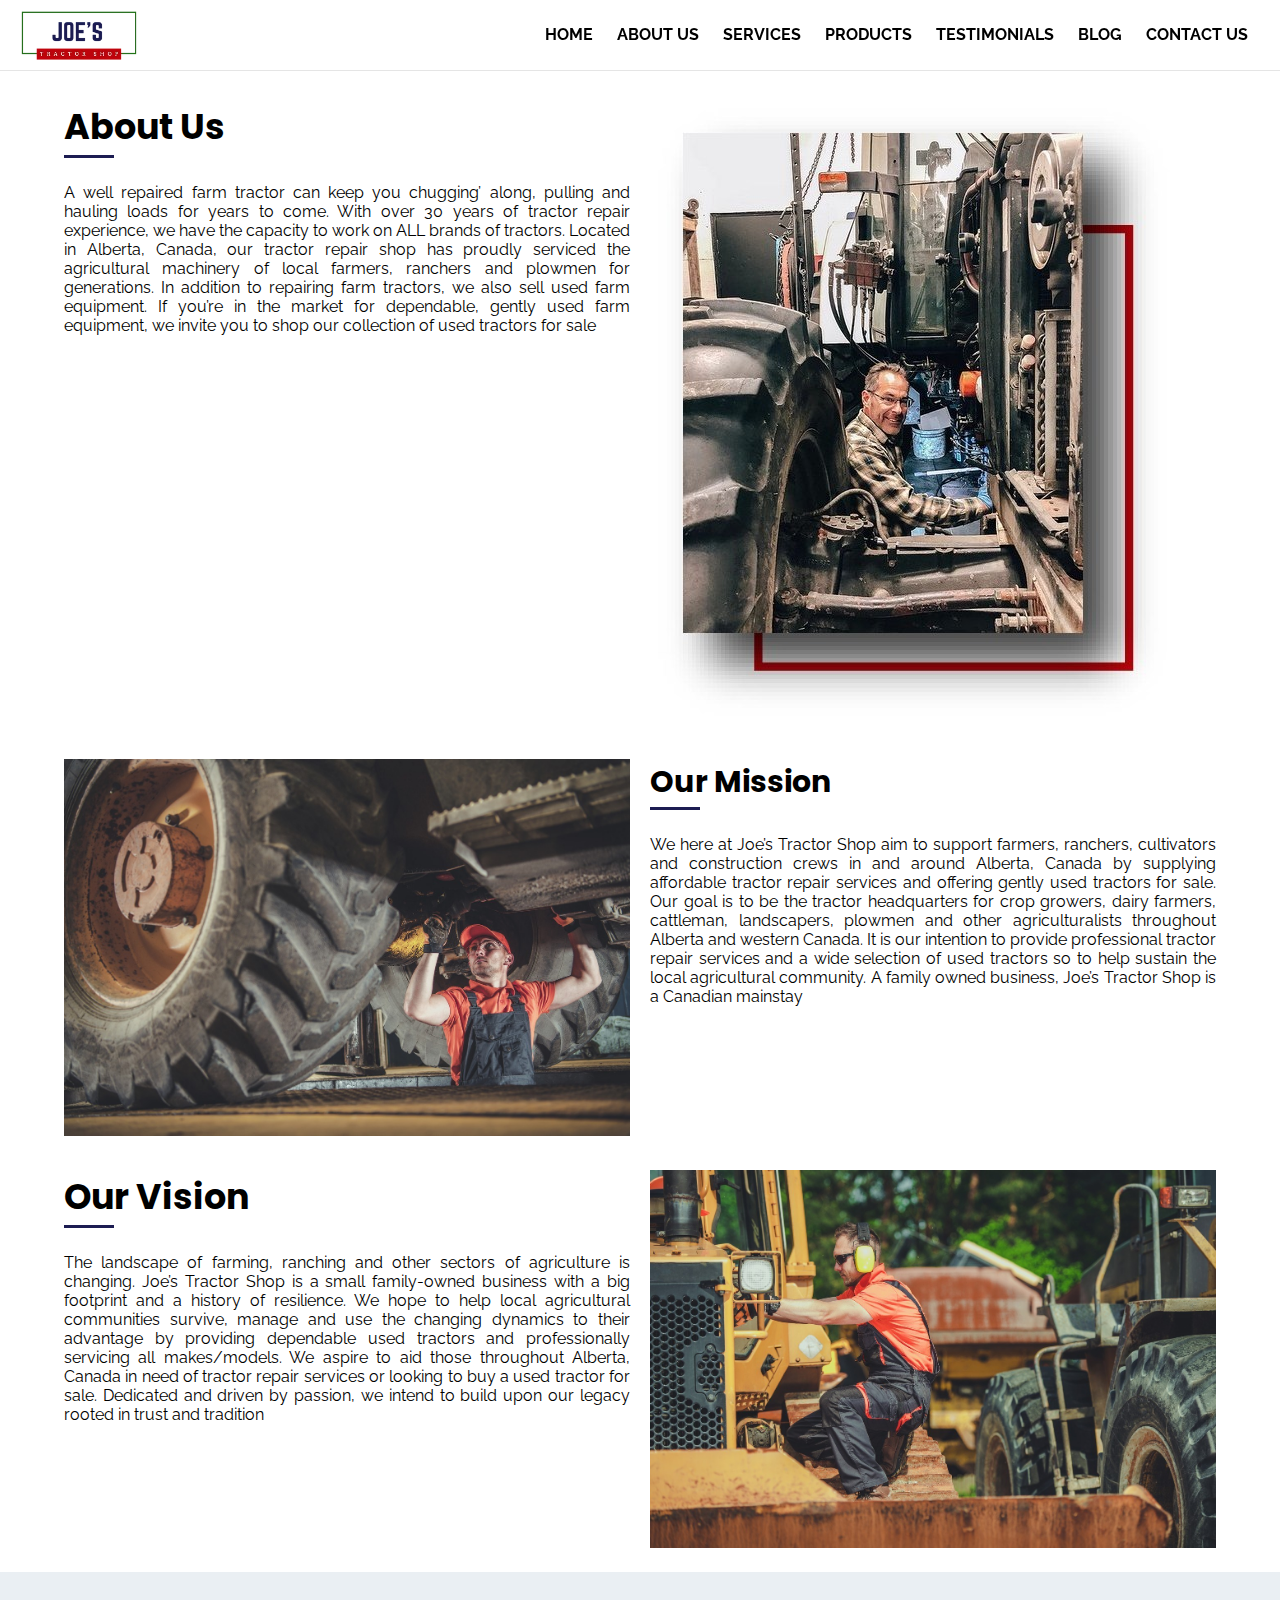
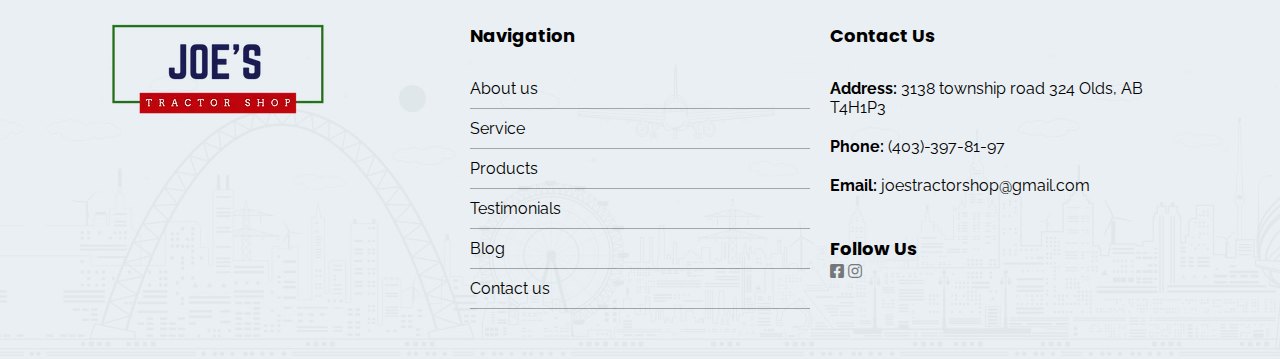
<file: about.html>
<!DOCTYPE html>
<html lang="en">

<head>
    <meta charset="UTF-8">
    <meta name="viewport" content="width=device-width, initial-scale=1.0">
    <title>Document</title>
    <!-- Google fonts-->
    <link rel="preconnect" href="https://fonts.gstatic.com">
    <link href="https://fonts.googleapis.com/css2?family=Poppins:wght@600&family=Raleway&display=swap" rel="stylesheet">
    <!-- Css Styles-->
    <link rel="stylesheet" href="css/styles.css">
    <link rel="stylesheet" href="fontawesome/css/all.min.css">
</head>

<body>

    <!--Header-->
    <header class="index-header">
        <img src="img/logo.png" alt="">

        <ul id="navbar" class="navbar">
            <li>
                <a href="index.html">Home</a>
            </li>
            <li>
                <a href="about.html">About us</a>
            </li>
            <li>
                <a href="#">Services</a>
                <ul class="submenu">
                    <li>
                        <a href="repair.html">Repair</a>
                    </li>
                    <li>
                        <a href="delivery.html">Delivery</a>
                    </li>
                </ul>
            </li>
            <li>
                <a href="products.html">Products</a>
            </li>
            <li>
                <a href="testimonials.html">Testimonials</a>
            </li>
            <li>
                <a href="blog.html">Blog</a>
            </li>
            <li>
                <a href="contact.html">Contact us</a>
            </li>
        </ul>

        <i id="btn-menu" class="fas fa-bars"></i>
    </header>
    <!--End header-->

    <section class="new-section container padding-t-7 margin-t-3">

        <div class="grid-2">
            <div>
                <h1 class="title-h1">About us</h1>
                <p class="margin-t-3 justify-text">A well repaired farm tractor can keep you chugging’ along, pulling
                    and hauling
                    loads for years to
                    come. With over 30 years of tractor repair experience, we have the capacity to work on ALL brands of
                    tractors. Located in Alberta, Canada, our tractor repair shop has proudly serviced the agricultural
                    machinery of local farmers, ranchers and plowmen for generations. In addition to repairing farm
                    tractors, we also sell used farm equipment. If you’re in the market for dependable, gently used farm
                    equipment, we invite you to shop our collection of used tractors for sale</p>
            </div>
            <div>
                <img src="img/about-us.png" alt="">
            </div>
        </div>

        <div class="grid-2 change-order margin-t-3">
            <div>
                <img src="img/mission.png" alt="">
            </div>
            <div>
                <h2 class="title-h1">Our mission</h2>
                <p class="margin-t-3 justify-text">We here at Joe’s Tractor Shop aim to support farmers, ranchers,
                    cultivators and construction crews in and around Alberta, Canada by supplying affordable tractor
                    repair services and offering gently used tractors for sale. Our goal is to be the tractor
                    headquarters for crop growers, dairy farmers, cattleman, landscapers, plowmen and other
                    agriculturalists throughout Alberta and western Canada. It is our intention to provide professional
                    tractor repair services and a wide selection of used tractors so to help sustain the local
                    agricultural community. A family owned business, Joe’s Tractor Shop is a Canadian mainstay</p>
            </div>
        </div>

        <div class="grid-2 margin-t-3">
            <div>
                <h1 class="title-h1">Our vision</h1>
                <p class="margin-t-3 justify-text">The landscape of farming, ranching and other sectors of agriculture
                    is changing. Joe’s Tractor Shop is a small family-owned business with a big footprint and a history
                    of resilience. We hope to help local agricultural communities survive, manage and use the changing
                    dynamics to their advantage by providing dependable used tractors and professionally servicing all
                    makes/models. We aspire to aid those throughout Alberta, Canada in need of tractor repair services
                    or looking to buy a used tractor for sale. Dedicated and driven by passion, we intend to build upon
                    our legacy rooted in trust and tradition</p>
            </div>
            <div>
                <img src="img/vision.png" alt="">
            </div>
        </div>
    </section>


    <!--  footer -->
    <footer>
        <div class="footer-container container">
            <div>
                <img src="img/logo.png" alt="">
            </div>
            <div class="footer-navigation">
                <h5>Navigation</h5>
                <ul class="margin-t-2">
                    <li> <a href="#">About us </a> </li>
                    <li> <a href="#">Service</a> </li>
                    <li> <a href="#">Products</a> </li>
                    <li> <a href="#">Testimonials</a> </li>
                    <li> <a href="#">Blog</a> </li>
                    <li> <a href="#">Contact us</a> </li>
                </ul>
            </div>
            <div class="footer-contact">

                <h5>Contact us</h5>
                <ul class="margin-t-2">
                    <li> <span class="text-bold"> Address:</span> 3138 township road 324 Olds, AB T4H1P3</li>
                    <li> <span class="text-bold">Phone:</span> (403)-397-81-97</li>
                    <li><span class="text-bold">Email:</span> joestractorshop@gmail.com</li>
                </ul>

                <h5 class="margin-t-3">Follow Us</h5>
                <div class="social-networks">
                    <a href="https://www.facebook.com/jtractorshop">
                        <i class="fab fa-facebook-square"></i>
                    </a>
                    <a href="">
                        <i class="fab fa-instagram"></i>
                    </a>
                </div>
            </div>
        </div>
    </footer>
    <!-- End footer -->

    <script src="javascript/app.js"></script>

</body>

</html>
</file>
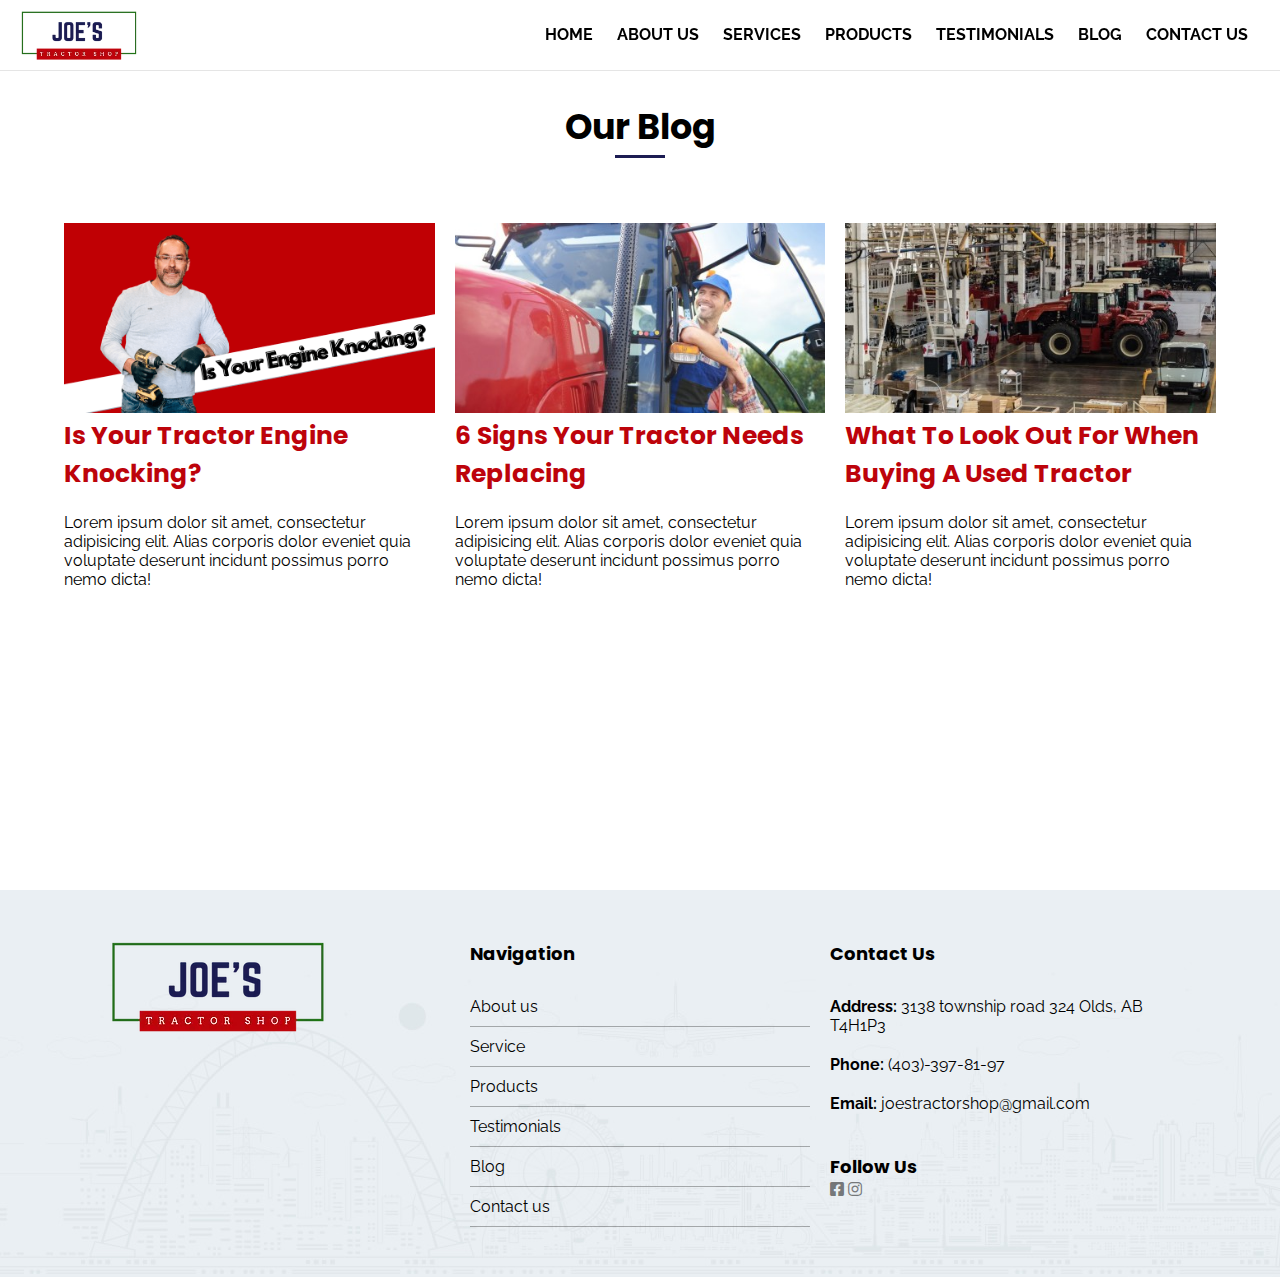
<file: blog.html>
<!DOCTYPE html>
<html lang="en">

<head>
    <meta charset="UTF-8">
    <meta name="viewport" content="width=device-width, initial-scale=1.0">
    <title>Document</title>
    <!-- Google fonts-->
    <link rel="preconnect" href="https://fonts.gstatic.com">
    <link href="https://fonts.googleapis.com/css2?family=Poppins:wght@600&family=Raleway&display=swap" rel="stylesheet">
    <!-- Css Styles-->
    <link rel="stylesheet" href="css/styles.css">
    <link rel="stylesheet" href="fontawesome/css/all.min.css">
</head>

<body>

    <!--Header-->
    <header class="index-header">
        <img src="img/logo.png" alt="">

        <ul id="navbar" class="navbar">
            <li>
                <a href="index.html">Home</a>
            </li>
            <li>
                <a href="about.html">About us</a>
            </li>
            <li>
                <a href="#">Services</a>
                <ul class="submenu">
                    <li>
                        <a href="repair.html">Repair</a>
                    </li>
                    <li>
                        <a href="delivery.html">Delivery</a>
                    </li>
                </ul>
            </li>
            <li>
                <a href="products.html">Products</a>
            </li>
            <li>
                <a href="testimonials.html">Testimonials</a>
            </li>
            <li>
                <a href="blog.html">Blog</a>
            </li>
            <li>
                <a href="contact.html">Contact us</a>
            </li>
        </ul>

        <i id="btn-menu" class="fas fa-bars"></i>
    </header>
    <!--End header-->

    <!-- Blog -->
    <section class="new-section container padding-t-7 margin-t-3">
        <h1 class="text-center title">Our Blog</h1>
        <div class="blog grid-3 padding-t-7">
            <div class="blog-item">
                <div>
                    <img src="img/blog-1.png" alt="">
                </div>
                <a href="#">
                    <h3 class="red-text">Is your tractor engine knocking?</h3>
                </a>
                <p class="margin-t-2">Lorem ipsum dolor sit amet, consectetur adipisicing elit. Alias corporis dolor
                    eveniet quia voluptate
                    deserunt incidunt possimus porro nemo dicta!</p>
            </div>

            <div class="blog-item">
                <div>
                    <img src="img/blog-2.png" alt="">
                </div>
                <a href="">
                    <h3 class="red-text">6 Signs Your Tractor Needs Replacing</h3>
                </a>
                <p class="margin-t-2">Lorem ipsum dolor sit amet, consectetur adipisicing elit. Alias corporis dolor
                    eveniet quia voluptate
                    deserunt incidunt possimus porro nemo dicta!</p>
            </div>

            <div class="blog-item">
                <div>
                    <img src="img/blog-3.png" alt="">
                </div>
                <a href="">
                    <h3 class="red-text">What To Look Out For When Buying A Used Tractor</h3>
                </a>
                <p class="margin-t-2">Lorem ipsum dolor sit amet, consectetur adipisicing elit. Alias corporis dolor
                    eveniet quia voluptate
                    deserunt incidunt possimus porro nemo dicta!</p>
            </div>

        </div>
    </section>
    <!-- End Blog -->


    <!--  footer -->
    <footer>
        <div class="footer-container container">
            <div>
                <img src="img/logo.png" alt="">
            </div>
            <div class="footer-navigation">
                <h5>Navigation</h5>
                <ul class="margin-t-2">
                    <li> <a href="#">About us </a> </li>
                    <li> <a href="#">Service</a> </li>
                    <li> <a href="#">Products</a> </li>
                    <li> <a href="#">Testimonials</a> </li>
                    <li> <a href="#">Blog</a> </li>
                    <li> <a href="#">Contact us</a> </li>
                </ul>
            </div>
            <div class="footer-contact">

                <h5>Contact us</h5>
                <ul class="margin-t-2">
                    <li> <span class="text-bold"> Address:</span> 3138 township road 324 Olds, AB T4H1P3</li>
                    <li> <span class="text-bold">Phone:</span> (403)-397-81-97</li>
                    <li><span class="text-bold">Email:</span> joestractorshop@gmail.com</li>
                </ul>

                <h5 class="margin-t-3">Follow Us</h5>
                <div class="social-networks">
                    <a href="https://www.facebook.com/jtractorshop">
                        <i class="fab fa-facebook-square"></i>
                    </a>
                    <a href="">
                        <i class="fab fa-instagram"></i>
                    </a>
                </div>
            </div>
        </div>
    </footer>
    <!-- End footer -->
    <script src="javascript/app.js"></script>
</body>

</html>
</file>
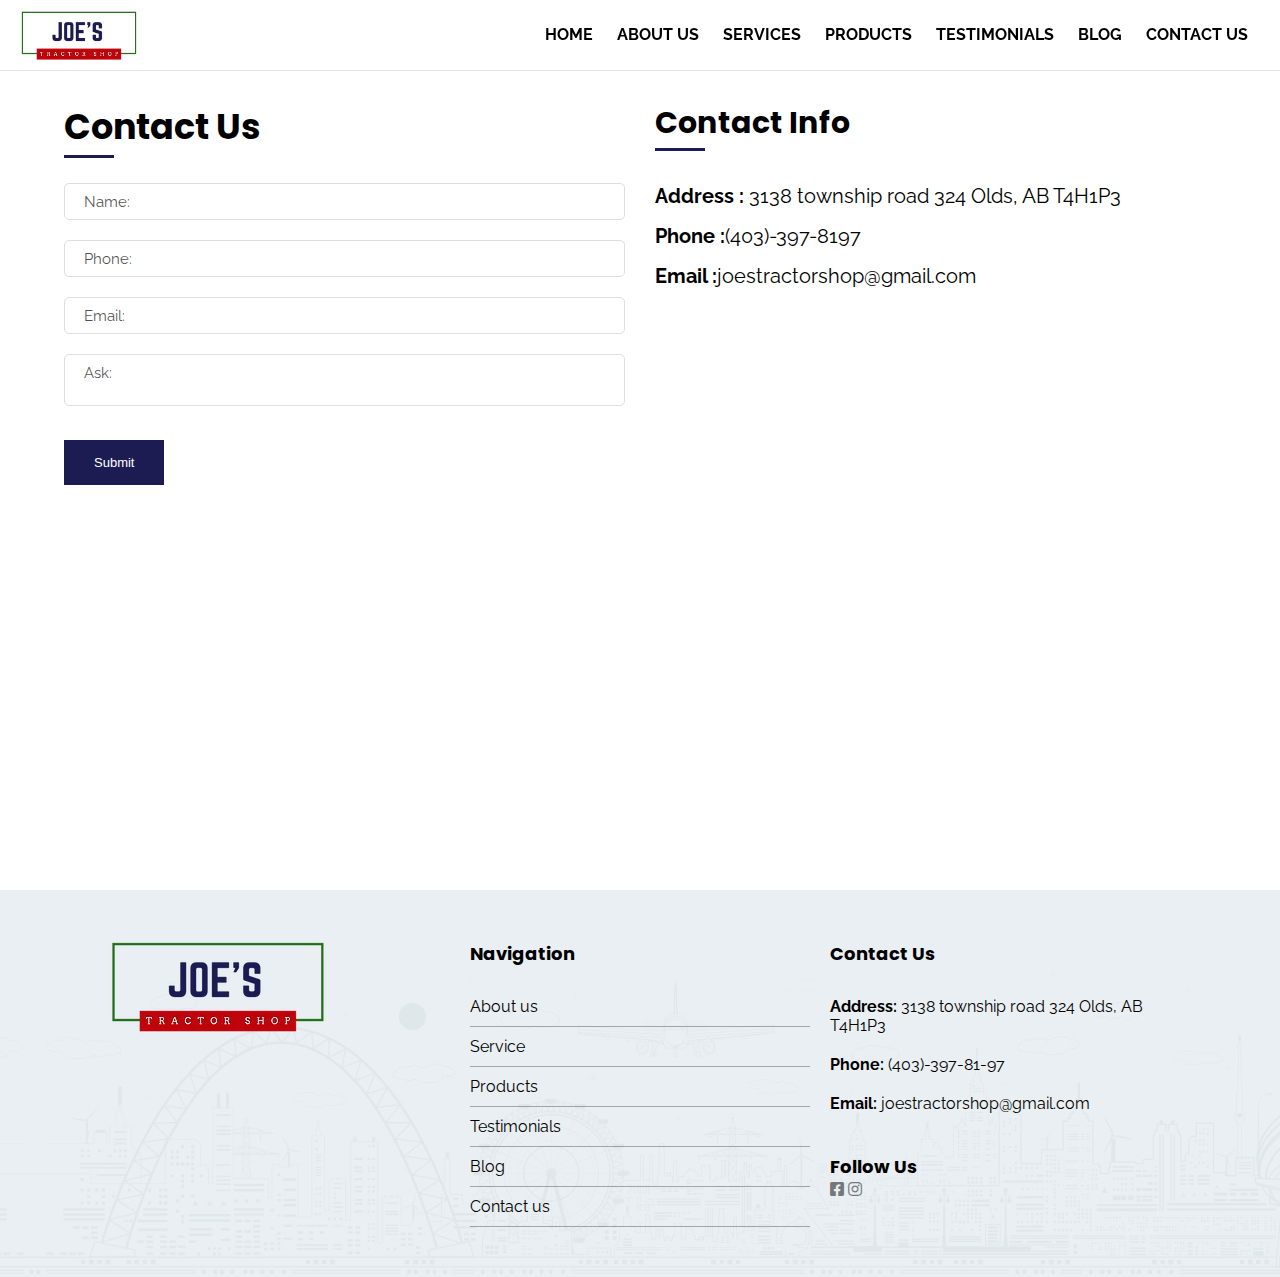
<file: contact.html>
<!DOCTYPE html>
<html lang="en">

<head>
    <meta charset="UTF-8">
    <meta name="viewport" content="width=device-width, initial-scale=1.0">
    <title>Document</title>
    <!-- Google fonts-->
    <link rel="preconnect" href="https://fonts.gstatic.com">
    <link href="https://fonts.googleapis.com/css2?family=Poppins:wght@600&family=Raleway&display=swap" rel="stylesheet">
    <!-- Css Styles-->
    <link rel="stylesheet" href="css/styles.css">
    <link rel="stylesheet" href="fontawesome/css/all.min.css">
</head>

<body>

    <!--Header-->
    <header class="index-header">
        <img src="img/logo.png" alt="">

        <ul id="navbar" class="navbar">
            <li>
                <a href="index.html">Home</a>
            </li>
            <li>
                <a href="about.html">About us</a>
            </li>
            <li>
                <a href="#">Services</a>
                <ul class="submenu">
                    <li>
                        <a href="repair.html">Repair</a>
                    </li>
                    <li>
                        <a href="delivery.html">Delivery</a>
                    </li>
                </ul>
            </li>
            <li>
                <a href="products.html">Products</a>
            </li>
            <li>
                <a href="testimonials.html">Testimonials</a>
            </li>
            <li>
                <a href="blog.html">Blog</a>
            </li>
            <li>
                <a href="contact.html">Contact us</a>
            </li>
        </ul>

        <i id="btn-menu" class="fas fa-bars"></i>
    </header>
    <!--End header-->

    <section class="contact container new-section margin-t-3 padding-t-7">
        <div>
            <h1 class="title-h1">Contact us</h1>
            <form class="margin-t-3" action="">
                <div class="form-group">
                    <input class="form-control" type="text" name="name" id="" required>
                    <label class="label-name" for="name">
                        <span class="text-name">Name: </span>
                    </label>
                </div>

                <div class="form-group">
                    <input class="form-control" type="tel" name="phone" id="" required>
                    <label class="label-name" for="phone">
                        <span class="text-name">Phone: </span>
                    </label>
                </div>

                <div class="form-group">
                    <input class="form-control" type="email" name="email" id="" required>
                    <label class="label-name" for="email">
                        <span class="text-name">Email: </span>
                    </label>
                </div>

                <div class="form-group">
                    <textarea name="question" class="form-control" id="" required></textarea>
                    <label class="label-name" for="question">
                        <span class="text-name">Ask: </span>
                    </label>
                </div>

                <button class="btn btn-blue margin-t-3 ">Submit</button>
            </form>
        </div>

        <div>
            <h2 class="title-h1">Contact Info</h2>
            <div class="contact-info margin-t-3">
                <p> <span class="text-bold">Address :</span> 3138 township road 324 Olds, AB T4H1P3</p>
                <p> <span class="text-bold">Phone :</span>(403)-397-8197</p>
                <p> <span class="text-bold">Email :</span>joestractorshop@gmail.com</p>
            </div>
        </div>
    </section>


    <!--  footer -->
    <footer>
        <div class="footer-container container">
            <div>
                <img src="img/logo.png" alt="">
            </div>
            <div class="footer-navigation">
                <h5>Navigation</h5>
                <ul class="margin-t-2">
                    <li> <a href="#">About us </a> </li>
                    <li> <a href="#">Service</a> </li>
                    <li> <a href="#">Products</a> </li>
                    <li> <a href="#">Testimonials</a> </li>
                    <li> <a href="#">Blog</a> </li>
                    <li> <a href="#">Contact us</a> </li>
                </ul>
            </div>
            <div class="footer-contact">

                <h5>Contact us</h5>
                <ul class="margin-t-2">
                    <li> <span class="text-bold"> Address:</span> 3138 township road 324 Olds, AB T4H1P3</li>
                    <li> <span class="text-bold">Phone:</span> (403)-397-81-97</li>
                    <li><span class="text-bold">Email:</span> joestractorshop@gmail.com</li>
                </ul>

                <h5 class="margin-t-3">Follow Us</h5>
                <div class="social-networks">
                    <a href="https://www.facebook.com/jtractorshop">
                        <i class="fab fa-facebook-square"></i>
                    </a>
                    <a href="">
                        <i class="fab fa-instagram"></i>
                    </a>
                </div>
            </div>
        </div>
    </footer>
    <!-- End footer -->

    <script src="javascript/app.js"></script>
</body>

</html>
</file>
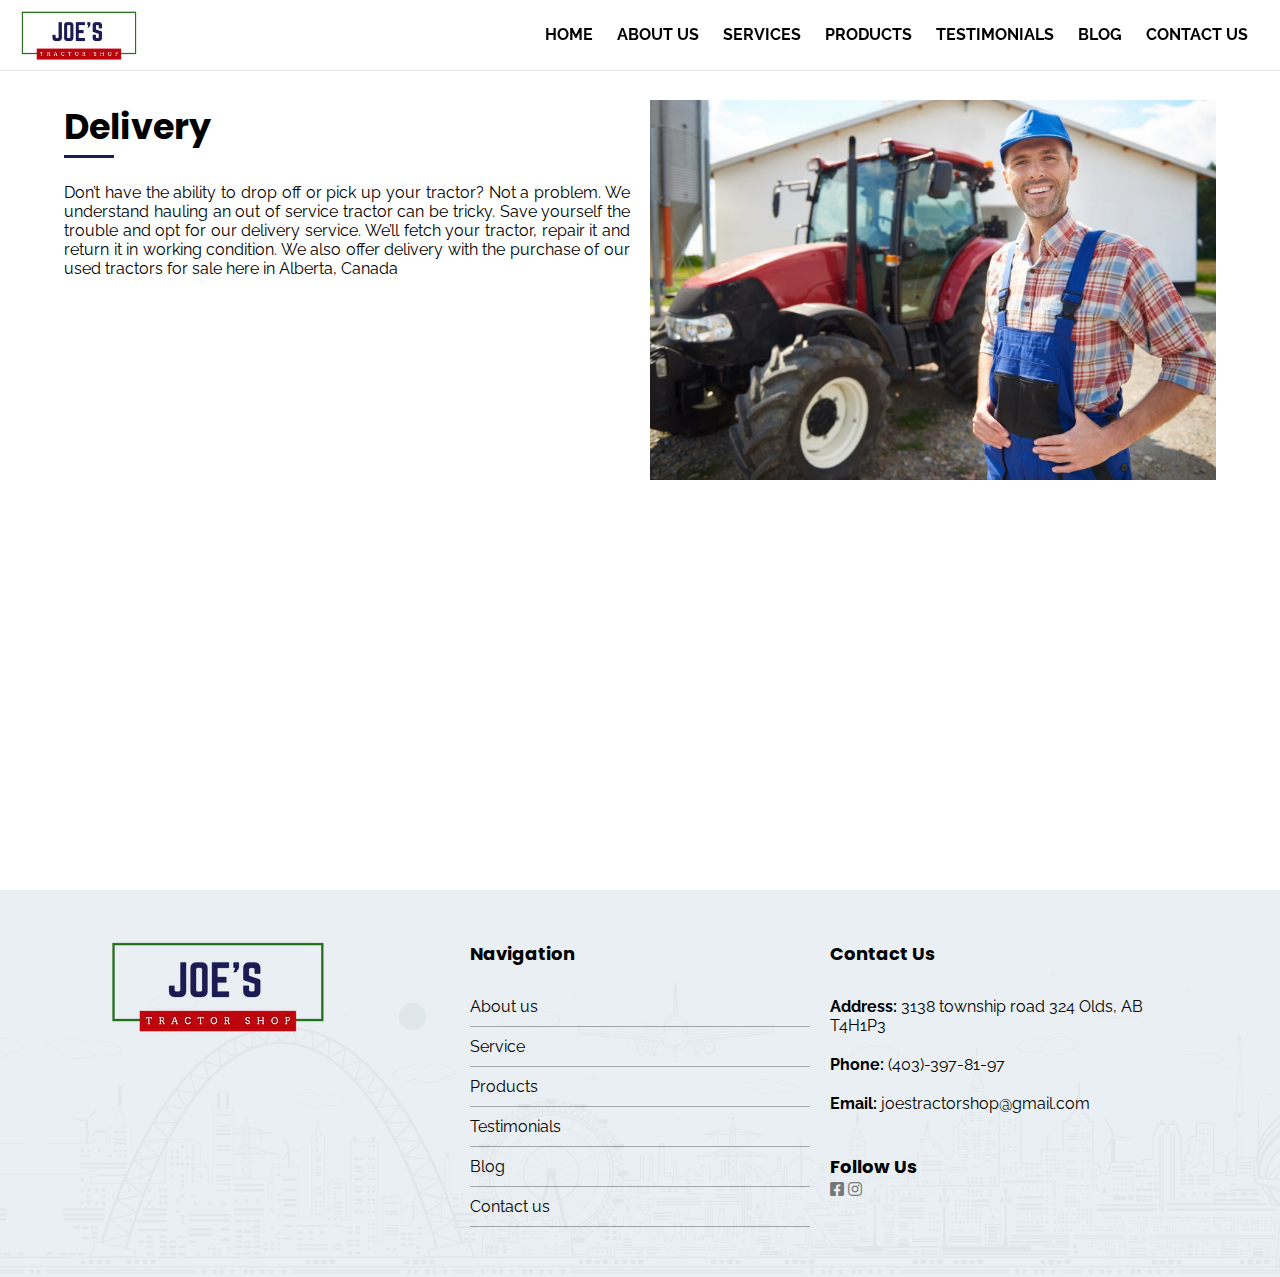
<file: delivery.html>
<!DOCTYPE html>
<html lang="en">

<head>
    <meta charset="UTF-8">
    <meta name="viewport" content="width=device-width, initial-scale=1.0">
    <title>Document</title>
    <!-- Google fonts-->
    <link rel="preconnect" href="https://fonts.gstatic.com">
    <link href="https://fonts.googleapis.com/css2?family=Poppins:wght@600&family=Raleway&display=swap" rel="stylesheet">
    <!-- Css Styles-->
    <link rel="stylesheet" href="css/styles.css">
    <link rel="stylesheet" href="fontawesome/css/all.min.css">
</head>

<body>

    <!--Header-->
    <header class="index-header">
        <img src="img/logo.png" alt="">

        <ul id="navbar" class="navbar">
            <li>
                <a href="index.html">Home</a>
            </li>
            <li>
                <a href="about.html">About us</a>
            </li>
            <li>
                <a href="#">Services</a>
                <ul class="submenu">
                    <li>
                        <a href="repair.html">Repair</a>
                    </li>
                    <li>
                        <a href="delivery.html">Delivery</a>
                    </li>
                </ul>
            </li>
            <li>
                <a href="products.html">Products</a>
            </li>
            <li>
                <a href="testimonials.html">Testimonials</a>
            </li>
            <li>
                <a href="blog.html">Blog</a>
            </li>
            <li>
                <a href="contact.html">Contact us</a>
            </li>
        </ul>

        <i id="btn-menu" class="fas fa-bars"></i>
    </header>
    <!--End header-->

    <section class="new-section container padding-t-7 margin-t-3">

        <div class="grid-2">
            <div>
                <h1 class="title-h1">Delivery</h1>
                <p class="margin-t-3 justify-text">Don’t have the ability to drop off or pick up your tractor? Not a
                    problem. We understand hauling an out of service tractor can be tricky. Save yourself the trouble
                    and opt for our delivery service. We’ll fetch your tractor, repair it and return it in working
                    condition. We also offer delivery with the purchase of our used tractors for sale here in Alberta,
                    Canada</p>
            </div>
            <div>
                <img src="img/delivery.png" alt="">
            </div>
        </div>
    </section>


    <!--  footer -->
    <footer>
        <div class="footer-container container">
            <div>
                <img src="img/logo.png" alt="">
            </div>
            <div class="footer-navigation">
                <h5>Navigation</h5>
                <ul class="margin-t-2">
                    <li> <a href="#">About us </a> </li>
                    <li> <a href="#">Service</a> </li>
                    <li> <a href="#">Products</a> </li>
                    <li> <a href="#">Testimonials</a> </li>
                    <li> <a href="#">Blog</a> </li>
                    <li> <a href="#">Contact us</a> </li>
                </ul>
            </div>
            <div class="footer-contact">

                <h5>Contact us</h5>
                <ul class="margin-t-2">
                    <li> <span class="text-bold"> Address:</span> 3138 township road 324 Olds, AB T4H1P3</li>
                    <li> <span class="text-bold">Phone:</span> (403)-397-81-97</li>
                    <li><span class="text-bold">Email:</span> joestractorshop@gmail.com</li>
                </ul>

                <h5 class="margin-t-3">Follow Us</h5>
                <div class="social-networks">
                    <a href="https://www.facebook.com/jtractorshop">
                        <i class="fab fa-facebook-square"></i>
                    </a>
                    <a href="">
                        <i class="fab fa-instagram"></i>
                    </a>
                </div>
            </div>
        </div>
    </footer>
    <!-- End footer -->
    <script src="javascript/app.js"></script>
</body>

</html>
</file>
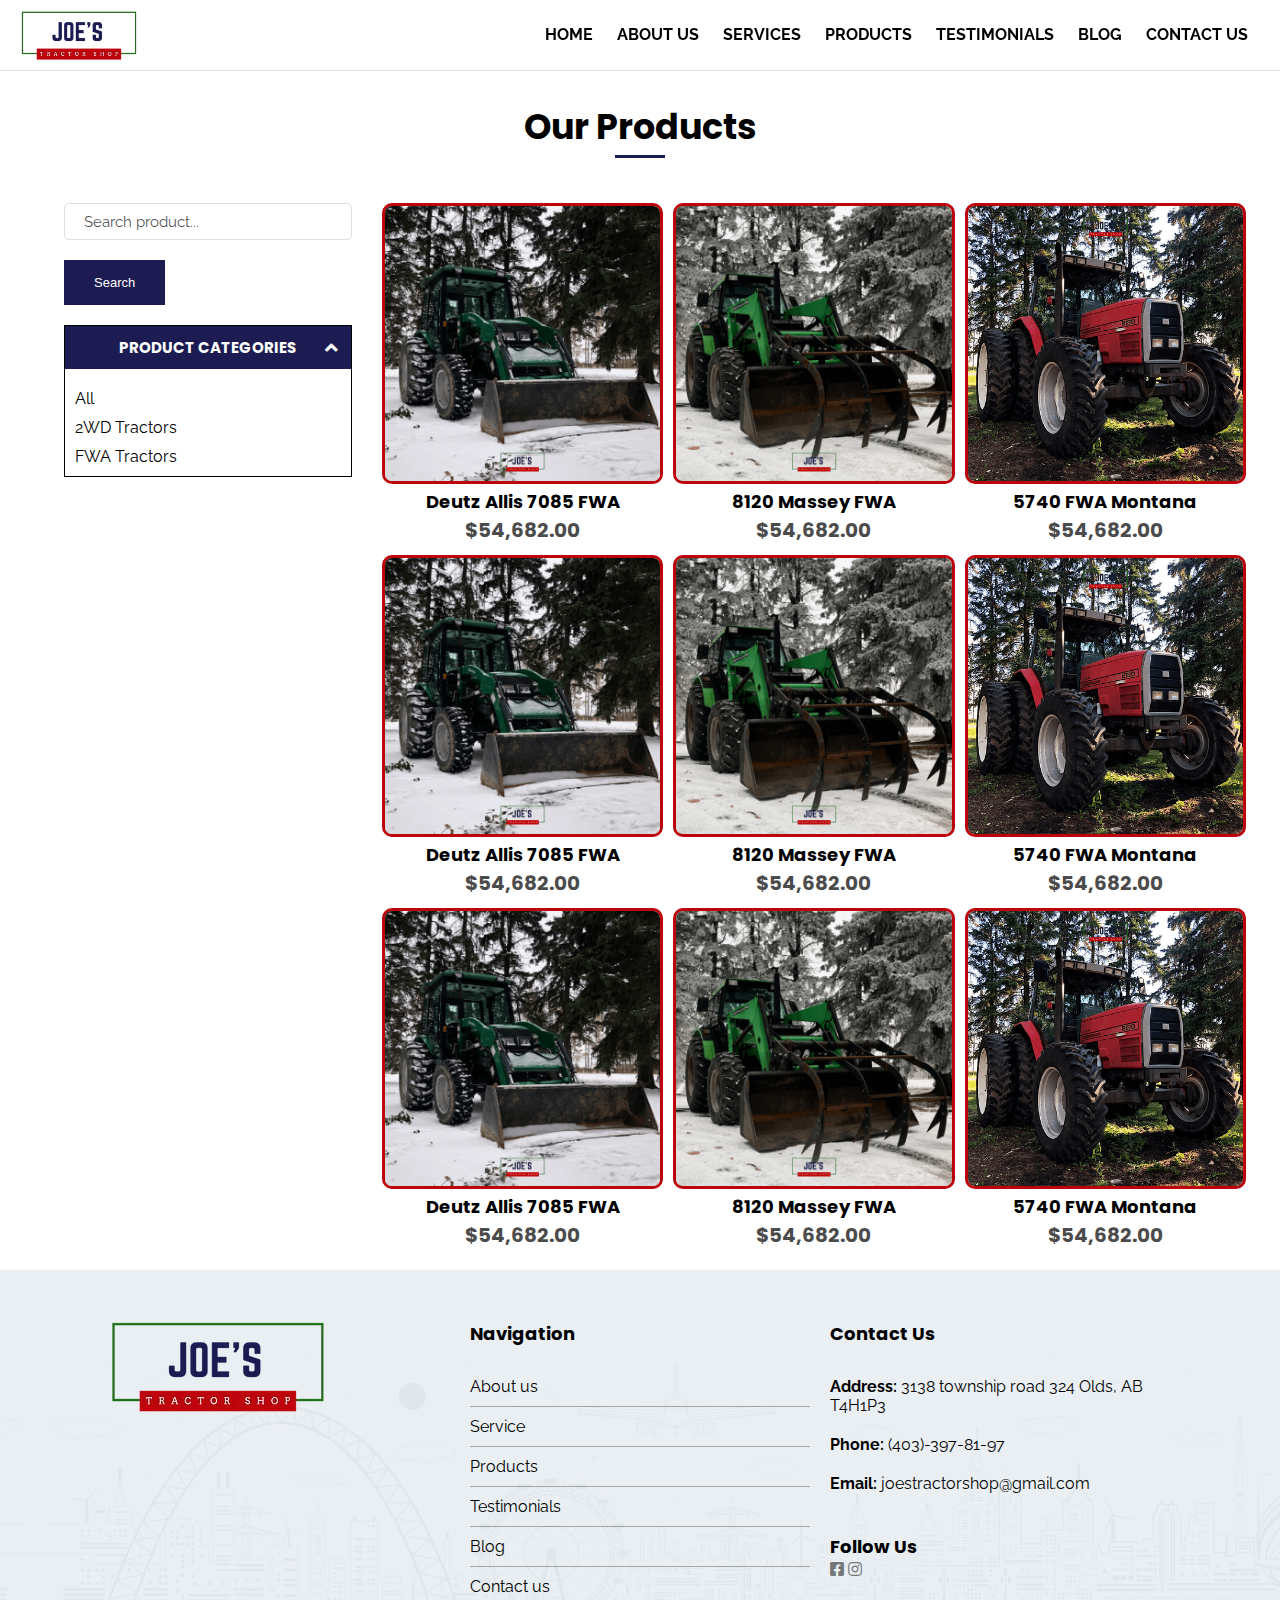
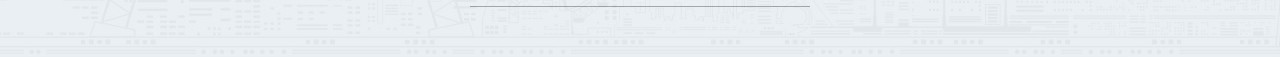
<file: products.html>
<!DOCTYPE html>
<html lang="en">

<head>
    <meta charset="UTF-8">
    <meta name="viewport" content="width=device-width, initial-scale=1.0">
    <title>Document</title>
    <!-- Google fonts-->
    <link rel="preconnect" href="https://fonts.gstatic.com">
    <link href="https://fonts.googleapis.com/css2?family=Poppins:wght@600&family=Raleway&display=swap" rel="stylesheet">
    <!-- Css Styles-->
    <link rel="stylesheet" href="css/styles.css">
    <link rel="stylesheet" href="fontawesome/css/all.min.css">
</head>

<body>

    <!--Header-->
    <header class="index-header">
        <img src="img/logo.png" alt="">

        <ul id="navbar" class="navbar">
            <li>
                <a href="index.html">Home</a>
            </li>
            <li>
                <a href="about.html">About us</a>
            </li>
            <li>
                <a href="#">Services</a>
                <ul class="submenu">
                    <li>
                        <a href="repair.html">Repair</a>
                    </li>
                    <li>
                        <a href="delivery.html">Delivery</a>
                    </li>
                </ul>
            </li>
            <li>
                <a href="products.html">Products</a>
            </li>
            <li>
                <a href="testimonials.html">Testimonials</a>
            </li>
            <li>
                <a href="blog.html">Blog</a>
            </li>
            <li>
                <a href="contact.html">Contact us</a>
            </li>
        </ul>

        <i id="btn-menu" class="fas fa-bars"></i>
    </header>
    <!--End header-->
    <main class="new-section padding-t-7 margin-t-3">
        <h1 class="title text-center">Our products</h1>
        <div class="grid-product-2 margin-t-3 container">
            <div class="product-filter">


                <div class="form-group">
                    <input class="form-control" type="text" name="product" id="" required>
                    <label class="label-name" for="product">
                        <span class="text-name">Search product... </span>
                    </label>
                </div>


                <div class="form-group">
                    <button class="btn btn-blue">Search</button>
                </div>

                <div class="filter-container">
                    <div class="filter-title">
                        <h5>Product categories</h5>
                        <button id="show-categories" class="display-container"><i class="fas fa-angle-up"></i></button>
                    </div>
                    <div id="filter-by-categorie" class="filter-info ">
                        <a href="#">All</a>
                        <a href="#">2WD Tractors</a>
                        <a href="#">FWA Tractors</a>
                    </div>
                </div>
            </div>

            <div class="product-list">
                <div class="grid-products-3 products margin-t-2">
                    <div class="product">
                        <img src="img/product 1.png" alt="">
                        <a href="show-product.html">
                            <h5>Deutz Allis 7085 FWA</h5>
                        </a>
                        <h4>$54,682.00</h4>
                    </div>
                    <div class="product">
                        <img src="img/product 2.png" alt="">
                        <a href="show-product.html">
                            <h5>8120 Massey FWA</h5>
                        </a>
                        <h4>$54,682.00</h4>
                    </div>
                    <div class="product">
                        <img src="img/product 3.png" alt="">
                        <a href="show-product.html">
                            <h5>5740 FWA Montana</h5>
                        </a>
                        <h4>$54,682.00</h4>
                    </div>
                    <div class="product">
                        <img src="img/product 1.png" alt="">
                        <a href="show-product.html">
                            <h5>Deutz Allis 7085 FWA</h5>
                        </a>
                        <h4>$54,682.00</h4>
                    </div>
                    <div class="product">
                        <img src="img/product 2.png" alt="">
                        <a href="show-product.html">
                            <h5>8120 Massey FWA</h5>
                        </a>
                        <h4>$54,682.00</h4>
                    </div>
                    <div class="product">
                        <img src="img/product 3.png" alt="">
                        <a href="show-product.html">
                            <h5>5740 FWA Montana</h5>
                        </a>
                        <h4>$54,682.00</h4>
                    </div>
                    <div class="product">
                        <img src="img/product 1.png" alt="">
                        <a href="show-product.html">
                            <h5>Deutz Allis 7085 FWA</h5>
                        </a>
                        <h4>$54,682.00</h4>
                    </div>
                    <div class="product">
                        <img src="img/product 2.png" alt="">
                        <a href="show-product.html">
                            <h5>8120 Massey FWA</h5>
                        </a>
                        <h4>$54,682.00</h4>
                    </div>
                    <div class="product">
                        <img src="img/product 3.png" alt="">
                        <a href="show-product.html">
                            <h5>5740 FWA Montana</h5>
                        </a>
                        <h4>$54,682.00</h4>
                    </div>
                </div>
            </div>
        </div>

    </main>


    <!--  footer -->
    <footer>
        <div class="footer-container container">
            <div>
                <img src="img/logo.png" alt="">
            </div>
            <div class="footer-navigation">
                <h5>Navigation</h5>
                <ul class="margin-t-2">
                    <li> <a href="#">About us </a> </li>
                    <li> <a href="#">Service</a> </li>
                    <li> <a href="#">Products</a> </li>
                    <li> <a href="#">Testimonials</a> </li>
                    <li> <a href="#">Blog</a> </li>
                    <li> <a href="#">Contact us</a> </li>
                </ul>
            </div>
            <div class="footer-contact">

                <h5>Contact us</h5>
                <ul class="margin-t-2">
                    <li> <span class="text-bold"> Address:</span> 3138 township road 324 Olds, AB T4H1P3</li>
                    <li> <span class="text-bold">Phone:</span> (403)-397-81-97</li>
                    <li><span class="text-bold">Email:</span> joestractorshop@gmail.com</li>
                </ul>

                <h5 class="margin-t-3">Follow Us</h5>
                <div class="social-networks">
                    <a href="https://www.facebook.com/jtractorshop">
                        <i class="fab fa-facebook-square"></i>
                    </a>
                    <a href="">
                        <i class="fab fa-instagram"></i>
                    </a>
                </div>
            </div>
        </div>
    </footer>
    <!-- End footer -->

    <script src="javascript/app.js"></script>
    <script>
        var categoriesContainer = document.getElementById("filter-by-categorie");
        var btnCategories = document.getElementById("show-categories");

        btnCategories.addEventListener("click", () => {
            categoriesContainer.classList.toggle("hide");
            btnCategories.classList.toggle("down-button");
        });
    </script>
</body>

</html>
</file>
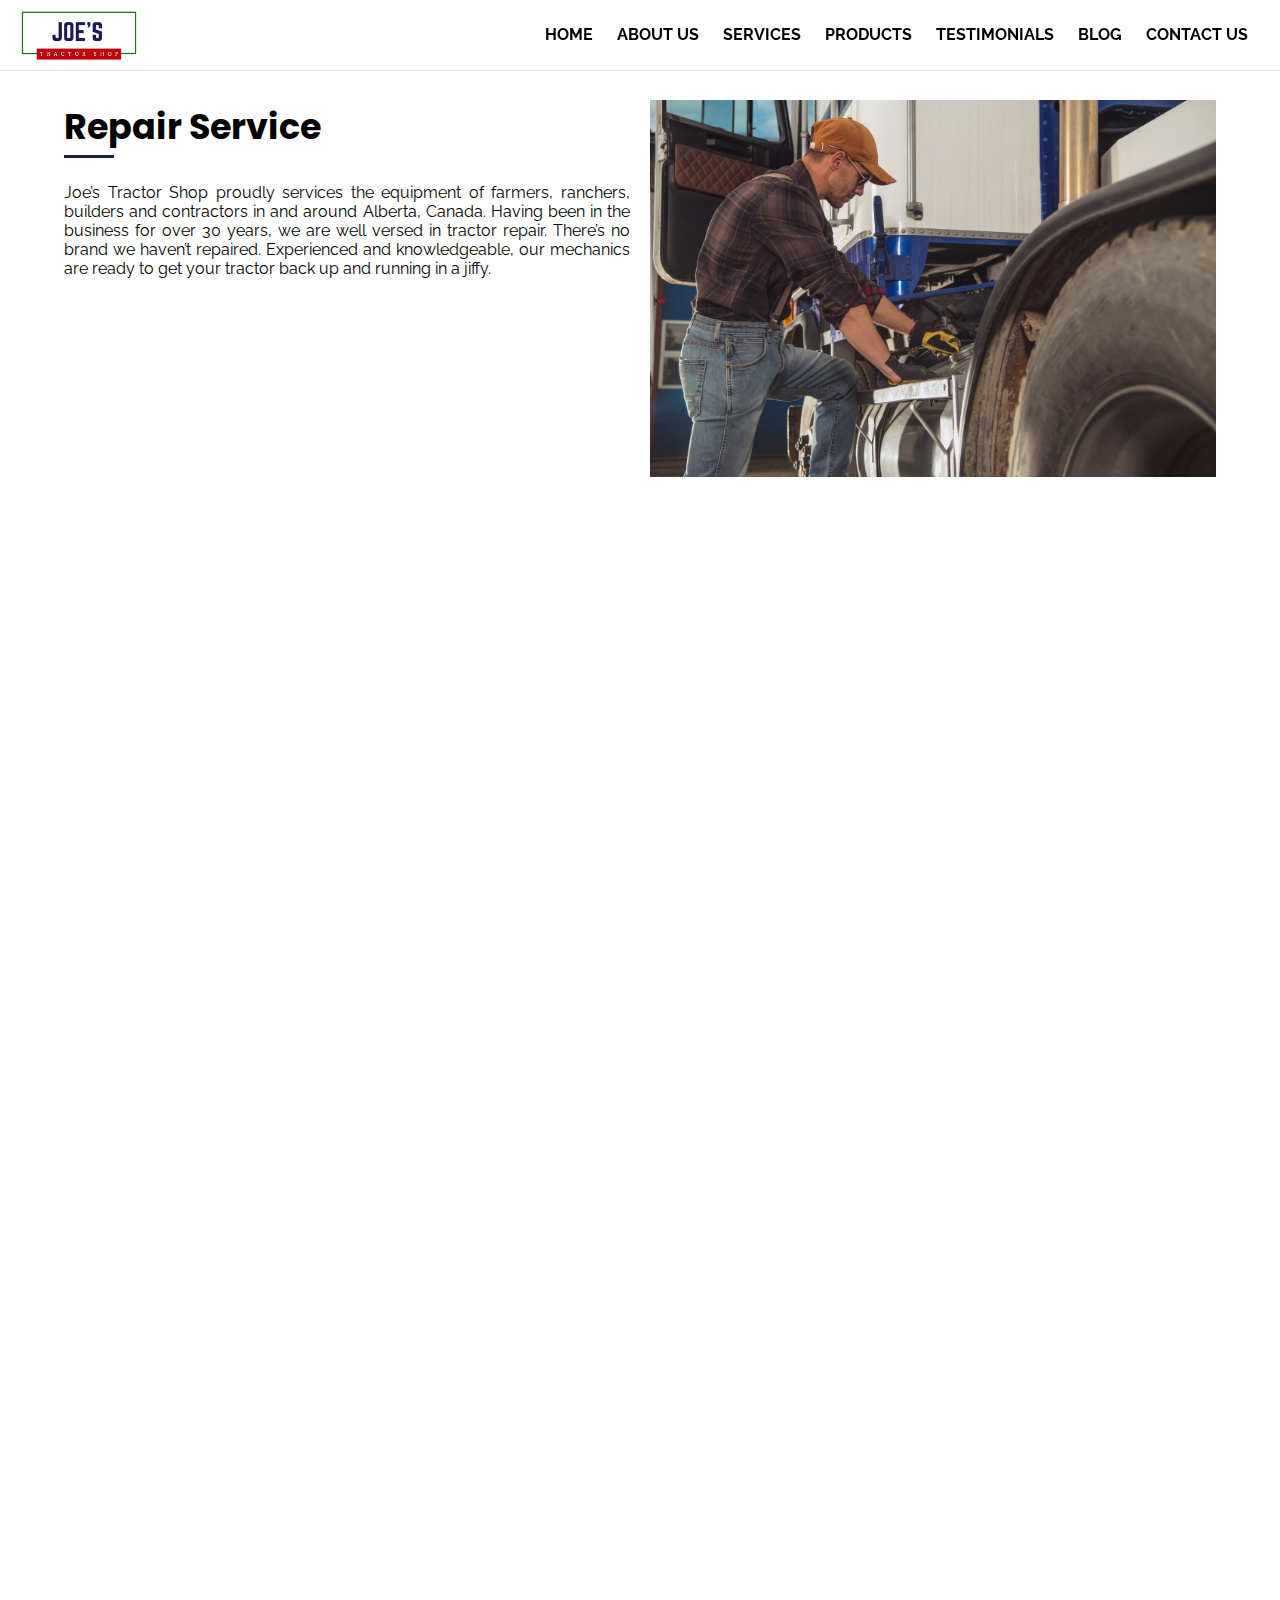
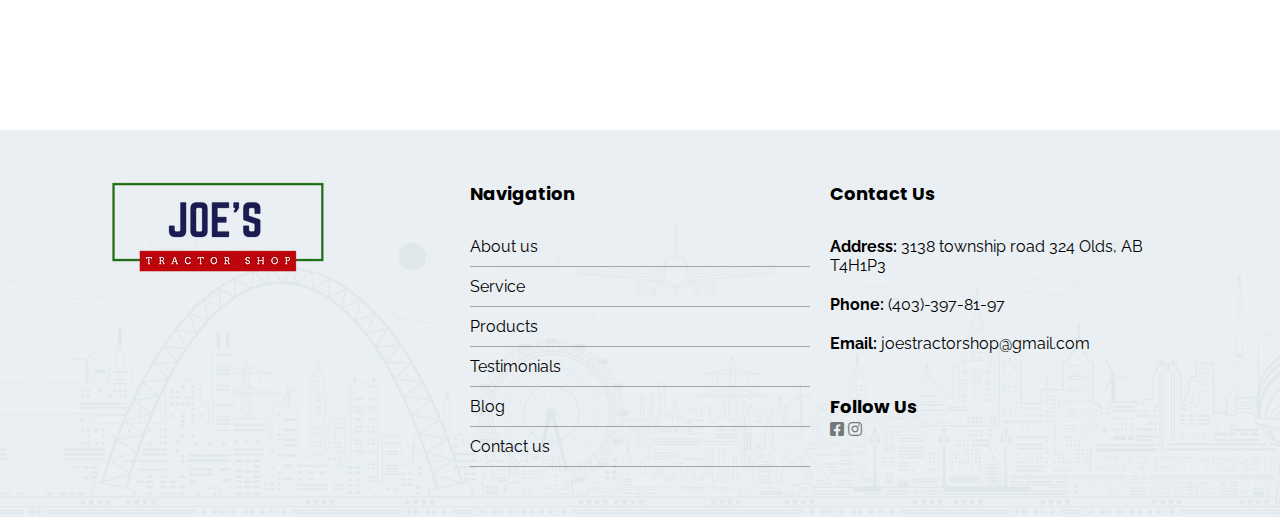
<file: repair.html>
<!DOCTYPE html>
<html lang="en">

<head>
    <meta charset="UTF-8">
    <meta name="viewport" content="width=device-width, initial-scale=1.0">
    <title>Document</title>
    <!-- Google fonts-->
    <link rel="preconnect" href="https://fonts.gstatic.com">
    <link href="https://fonts.googleapis.com/css2?family=Poppins:wght@600&family=Raleway&display=swap" rel="stylesheet">
    <!-- Css Styles-->
    <link rel="stylesheet" href="css/styles.css">
    <link rel="stylesheet" href="fontawesome/css/all.min.css">
</head>

<body>

    <!--Header-->
    <header class="index-header">
        <img src="img/logo.png" alt="">

        <ul id="navbar" class="navbar">
            <li>
                <a href="index.html">Home</a>
            </li>
            <li>
                <a href="about.html">About us</a>
            </li>
            <li>
                <a href="#">Services</a>
                <ul class="submenu">
                    <li>
                        <a href="repair.html">Repair</a>
                    </li>
                    <li>
                        <a href="delivery.html">Delivery</a>
                    </li>
                </ul>
            </li>
            <li>
                <a href="products.html">Products</a>
            </li>
            <li>
                <a href="testimonials.html">Testimonials</a>
            </li>
            <li>
                <a href="blog.html">Blog</a>
            </li>
            <li>
                <a href="contact.html">Contact us</a>
            </li>
        </ul>

        <i id="btn-menu" class="fas fa-bars"></i>
    </header>
    <!--End header-->

    <section class="new-section container padding-t-7 margin-t-3">
        <div class="grid-2">
            <div>
                <h1 class="title-h1">Repair Service</h1>
                <p class="margin-t-3 justify-text">Joe’s Tractor Shop proudly services the equipment of farmers,
                    ranchers, builders and contractors in and around Alberta, Canada. Having been in the business for
                    over 30 years, we are well versed in tractor repair. There’s no brand we haven’t repaired.
                    Experienced and knowledgeable, our mechanics are ready to get your tractor back up and running in a
                    jiffy.</p>
            </div>
            <div>
                <img src="img/service.png" alt="">
            </div>
        </div>
    </section>

    <section class="new-section">
        <form action=""></form>
    </section>


    <!--  footer -->
    <footer>
        <div class="footer-container container">
            <div>
                <img src="img/logo.png" alt="">
            </div>
            <div class="footer-navigation">
                <h5>Navigation</h5>
                <ul class="margin-t-2">
                    <li> <a href="#">About us </a> </li>
                    <li> <a href="#">Service</a> </li>
                    <li> <a href="#">Products</a> </li>
                    <li> <a href="#">Testimonials</a> </li>
                    <li> <a href="#">Blog</a> </li>
                    <li> <a href="#">Contact us</a> </li>
                </ul>
            </div>
            <div class="footer-contact">

                <h5>Contact us</h5>
                <ul class="margin-t-2">
                    <li> <span class="text-bold"> Address:</span> 3138 township road 324 Olds, AB T4H1P3</li>
                    <li> <span class="text-bold">Phone:</span> (403)-397-81-97</li>
                    <li><span class="text-bold">Email:</span> joestractorshop@gmail.com</li>
                </ul>

                <h5 class="margin-t-3">Follow Us</h5>
                <div class="social-networks">
                    <a href="https://www.facebook.com/jtractorshop">
                        <i class="fab fa-facebook-square"></i>
                    </a>
                    <a href="">
                        <i class="fab fa-instagram"></i>
                    </a>
                </div>
            </div>
        </div>
    </footer>
    <!-- End footer -->
    <script src="javascript/app.js"></script>

</body>

</html>
</file>
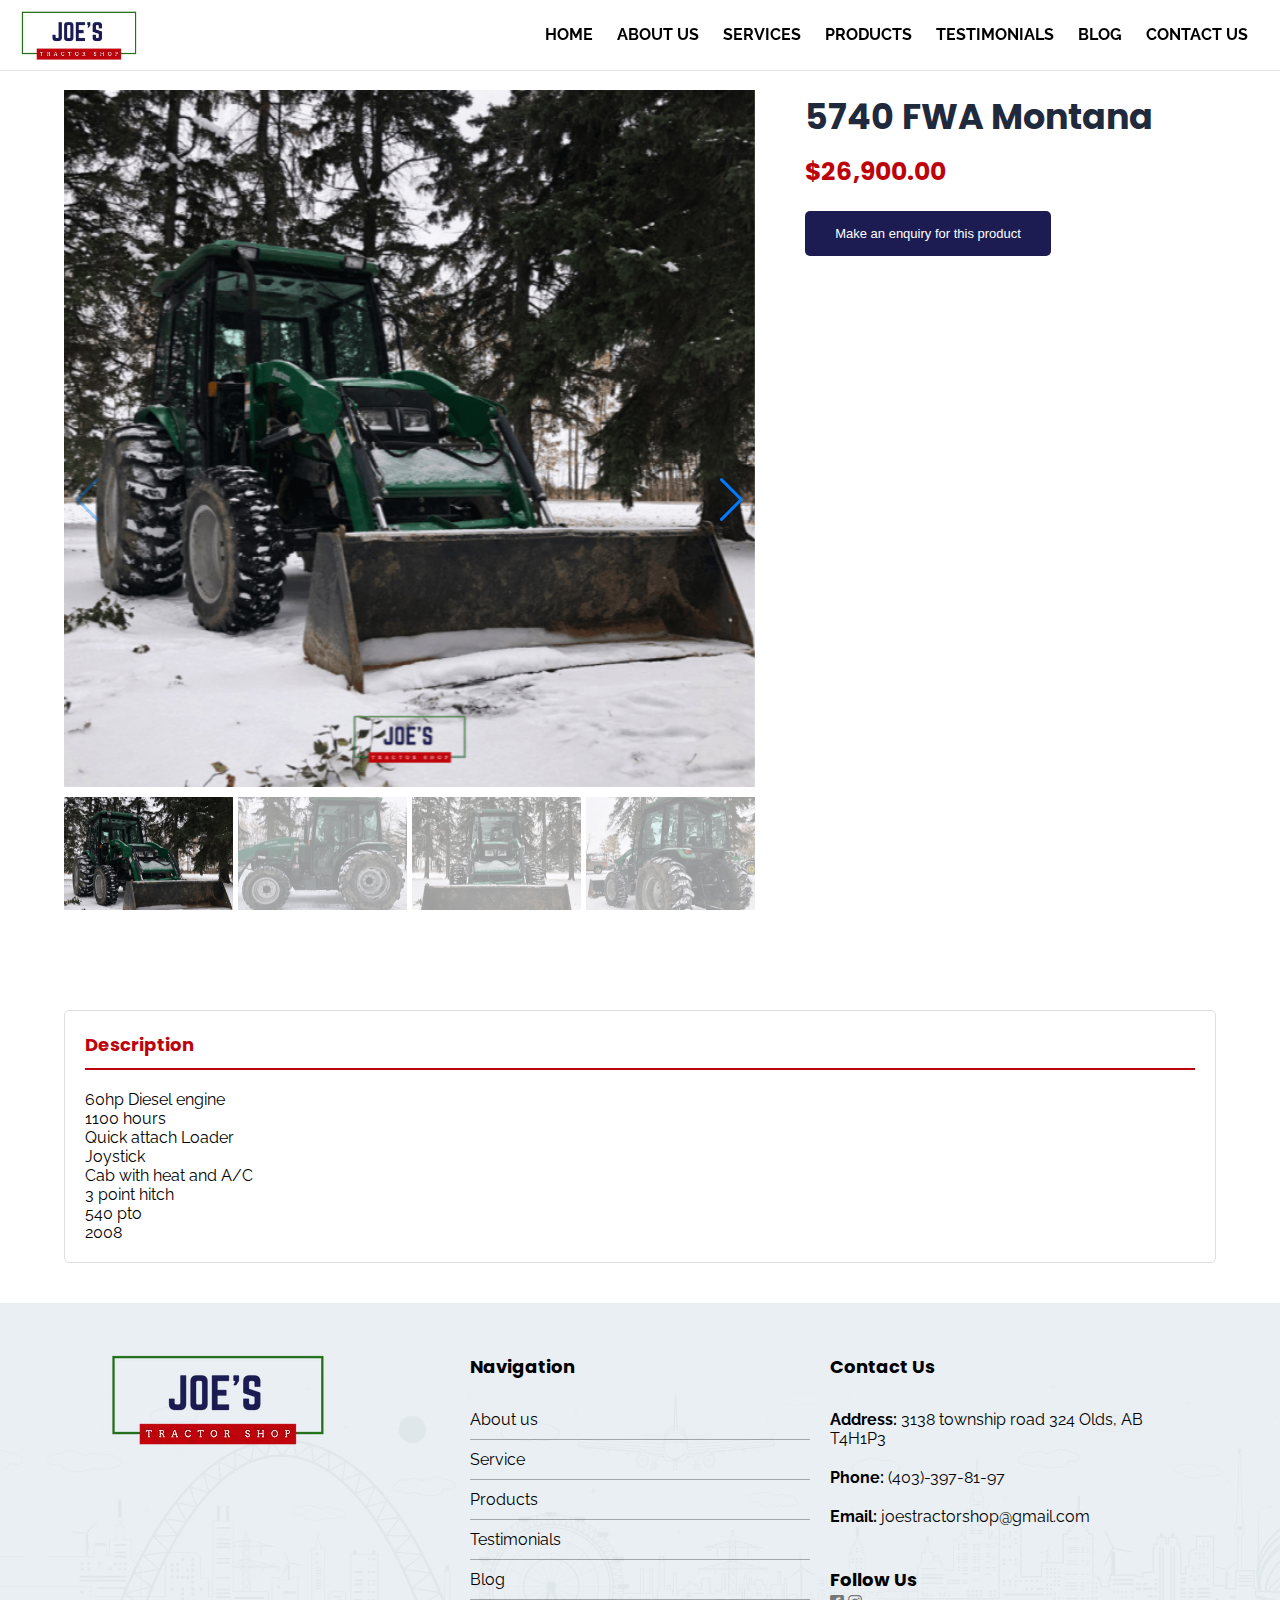
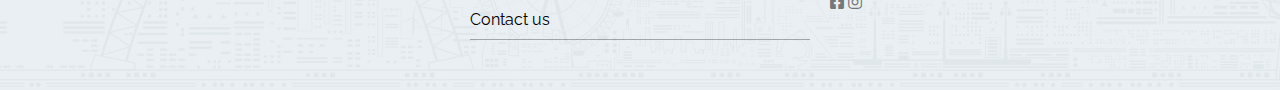
<file: show-product.html>
<!DOCTYPE html>
<html lang="en">

<head>
    <meta charset="UTF-8">
    <meta name="viewport" content="width=device-width, initial-scale=1.0">
    <title>Document</title>
    <!-- Google fonts-->
    <link rel="preconnect" href="https://fonts.gstatic.com">
    <link href="https://fonts.googleapis.com/css2?family=Poppins:wght@600&family=Raleway&display=swap" rel="stylesheet">
    <!-- Css Styles-->
    <link rel="stylesheet" href="css/styles.css">
    <link rel="stylesheet" href="fontawesome/css/all.min.css">
    <!-- slider style -->
    <link rel="stylesheet" href="https://unpkg.com/swiper/swiper-bundle.min.css">
</head>

<body>
    <!--Header-->
    <header class="index-header">
        <img src="img/logo.png" alt="">

        <ul id="navbar" class="navbar">
            <li>
                <a href="index.html">Home</a>
            </li>
            <li>
                <a href="about.html">About us</a>
            </li>
            <li>
                <a href="#">Services</a>
                <ul class="submenu">
                    <li>
                        <a href="repair.html">Repair</a>
                    </li>
                    <li>
                        <a href="delivery.html">Delivery</a>
                    </li>
                </ul>
            </li>
            <li>
                <a href="products.html">Products</a>
            </li>
            <li>
                <a href="testimonials.html">Testimonials</a>
            </li>
            <li>
                <a href="blog.html">Blog</a>
            </li>
            <li>
                <a href="contact.html">Contact us</a>
            </li>
        </ul>

        <i id="btn-menu" class="fas fa-bars"></i>
    </header>
    <!--End header-->

    <main class="container padding-t-7 margin-t-2 show-product">
        <div class="product-images">

            <div class="swiper-container gallery-top">
                <div class="swiper-wrapper">
                    <div class="swiper-slide" style="background-image:url(./img/product-1.png)"></div>
                    <div class="swiper-slide" style="background-image:url(./img/product-2.png)"></div>
                    <div class="swiper-slide" style="background-image:url(./img/product-3.png)"></div>
                    <div class="swiper-slide" style="background-image:url(./img/product-4.png)"></div>
                    <div class="swiper-slide" style="background-image:url(./img/product-5.png)"></div>
                    <div class="swiper-slide" style="background-image:url(./img/product-6.png)"></div>
                </div>
                <!-- Add Arrows -->
                <div class="swiper-button-next swiper-button-white"></div>
                <div class="swiper-button-prev swiper-button-white"></div>
            </div>
            <div class="swiper-container gallery-thumbs">
                <div class="swiper-wrapper">
                    <div class="swiper-slide" style="background-image:url(./img/product-1.png)"></div>
                    <div class="swiper-slide" style="background-image:url(./img/product-2.png)"></div>
                    <div class="swiper-slide" style="background-image:url(./img/product-3.png)"></div>
                    <div class="swiper-slide" style="background-image:url(./img/product-4.png)"></div>
                    <div class="swiper-slide" style="background-image:url(./img/product-5.png)"></div>
                    <div class="swiper-slide" style="background-image:url(./img/product-6.png)"></div>
                </div>
            </div>


        </div>
        <div class="product-description">
            <h1>5740 FWA Montana</h1>
            <h3>$26,900.00</h3>
            <button class="btn btn-blue">Make an enquiry for this product</button>
        </div>
    </main>
    <div class="container description">
        <h5>Description</h5>
        <ul>
            <li>60hp Diesel engine</li>
            <li>1100 hours</li>
            <li>Quick attach Loader</li>
            <li>Joystick</li>
            <li>Cab with heat and A/C</li>
            <li>3 point hitch</li>
            <li>540 pto</li>
            <li>2008</li>

        </ul>
    </div>

    <!--  footer -->
    <footer>
        <div class="footer-container container">
            <div>
                <img src="img/logo.png" alt="">
            </div>
            <div class="footer-navigation">
                <h5>Navigation</h5>
                <ul class="margin-t-2">
                    <li> <a href="#">About us </a> </li>
                    <li> <a href="#">Service</a> </li>
                    <li> <a href="#">Products</a> </li>
                    <li> <a href="#">Testimonials</a> </li>
                    <li> <a href="#">Blog</a> </li>
                    <li> <a href="#">Contact us</a> </li>
                </ul>
            </div>
            <div class="footer-contact">

                <h5>Contact us</h5>
                <ul class="margin-t-2">
                    <li> <span class="text-bold"> Address:</span> 3138 township road 324 Olds, AB T4H1P3</li>
                    <li> <span class="text-bold">Phone:</span> (403)-397-81-97</li>
                    <li><span class="text-bold">Email:</span> joestractorshop@gmail.com</li>
                </ul>

                <h5 class="margin-t-3">Follow Us</h5>
                <div class="social-networks">
                    <a href="https://www.facebook.com/jtractorshop">
                        <i class="fab fa-facebook-square"></i>
                    </a>
                    <a href="">
                        <i class="fab fa-instagram"></i>
                    </a>
                </div>
            </div>
        </div>
    </footer>
    <!-- End footer -->


    <!-- slide script -->
    <script src="javascript/app.js"></script>
    <script src="https://unpkg.com/swiper/swiper-bundle.min.js"></script>
    <script>
        var galleryThumbs = new Swiper('.gallery-thumbs', {
            spaceBetween: 5,
            slidesPerView: 4,
            freeMode: true,
            watchSlidesVisibility: true,
            watchSlidesProgress: true,
        });
        var galleryTop = new Swiper('.gallery-top', {
            spaceBetween: 10,
            navigation: {
                nextEl: '.swiper-button-next',
                prevEl: '.swiper-button-prev',
            },
            thumbs: {
                swiper: galleryThumbs
            }
        });
    </script>
</body>

</html>
</file>
<file: css/styles.css>
/* Fonts Titles - font-family: 'Poppins', sans-serif; 600
    body:    font-family: 'Raleway', sans-serif;
*/
:root {
  --red: #bd030b;
  --blue: #1c1c52;
  --borders: #dedede;
}
/*  Globals  */
* {
  margin: 0;
  padding: 0;
  box-sizing: border-box;
}
html {
  font-size: 62.5%;
}
body {
  font-family: "Raleway", sans-serif;
  font-size: 1.6rem;
}
h1,
h2,
h3,
h4,
h5 {
  font-family: "Poppins", sans-serif;
  text-transform: capitalize;
}
h1 {
  font-size: 3.5rem;
}
h2 {
  font-size: 3rem;
}
h3 {
  font-size: 2.5rem;
}
h4 {
  font-size: 2rem;
}
h5 {
  font-size: 1.8rem;
}
img {
  max-width: 100%;
}
a {
  text-decoration: none;
  color: black;
}
ul li {
  list-style: none;
}

/* UTIL */
.container {
  width: 120rem;
  margin: auto;
  max-width: 90%;
}
.mid-container {
  width: 70rem;
  margin: auto;
  max-width: 90%;
}
.link-active {
  background-color: var(--red);
  color: white !important;
}
.padding-t-7 {
  padding-top: 7rem;
}
.active {
  display: block;
}
.new-section {
  min-height: calc(100vh - 6rem);
}
.margin-t-2 {
  margin-top: 2rem;
}
.margin-t-3 {
  margin-top: 3rem;
}
.grid-3,
.grid-2 {
  display: grid;
  column-gap: 2rem;
  row-gap: 2rem;
}
.grid-2 {
  grid-template-columns: repeat(2, 1fr);
}
.grid-3 {
  grid-template-columns: repeat(3, 1fr);
}
.grid-3-no-gap {
  display: grid;
  grid-template-columns: repeat(3, 1fr);
}
.justify-text {
  text-align: justify;
}
.red-text {
  color: var(--red);
}
.btn {
  display: inline-block;
  padding: 1.5rem 3rem;
  border: none;
  cursor: pointer;
  font-size: 1.3rem;
}
.btn-blue {
  color: white;
  background-color: var(--blue);
}
.btn-white {
  border: 0.2rem solid white;
  color: white;
  font-weight: bold;
  text-transform: uppercase;
  border-radius: 0.5rem;
  font-size: 1.8rem;
  padding: 1.7rem 2.4rem;
  transition: background-color 0.5s;
}
.btn-blue:hover {
  opacity: 0.9;
}
.btn-white:hover {
  border-color: rgba(254, 254, 254, 0.2);
  background-color: rgba(254, 254, 254, 0.5);
  color: black;
}
.text-center {
  text-align: center;
}
.text-right {
  text-align: right;
}
.text-bold {
  font-weight: bold;
}
.title-h1,
.title {
  position: relative;
}
.title::before,
.title-h1::before {
  content: "";
  position: absolute;
  display: inline-block;
  bottom: -0.5rem;
  width: 5rem;
  height: 0.3rem;
  background-color: var(--blue);
}
.title::before {
  left: calc(50% - 2.5rem);
}
.title-h1::before {
  left: 0;
}

/* ---------------INDEX------------- */
/* navbar*/
.index-header {
  background-color: white;
  padding: 1rem 2rem 1rem 2rem;
  display: flex;
  justify-content: space-between;
  align-items: center;
  position: fixed;
  max-height: 7rem;
  width: 100%;
  top: 0;
  z-index: 1000;
  box-shadow: 0 0.1rem 0 0 rgba(0, 0, 0, 0.1);
}
.index-header img {
  max-height: 5rem;
}
.index-header .navbar {
  max-height: 100%;
}
.navbar {
  display: flex;
}
#btn-menu {
  cursor: pointer;
  display: none;
}
#btn-menu:hover {
  color: rgba(0, 0, 0, 0.6);
}
.index-header ul li a {
  text-decoration: none;
  position: relative;
  color: black;
  font-weight: bold;
  text-transform: uppercase;
  padding: 1.2rem;
  display: block;
}
.index-header ul li a:hover {
  background-color: var(--red);
  color: white;
}
.index-header ul li:hover .submenu {
  display: block;
}
.submenu {
  position: absolute;
  display: none;
  bottom: -100%;
  flex-direction: column;
  background-color: white;
}
.submenu a {
  display: inline-block;
  width: 100%;
}
/*slider*/
.slider {
  width: 100%;
  height: 100vh;
  overflow: hidden;
  position: relative;
}
.slider::after {
  content: "";
  display: inline-block;
  position: absolute;
  top: 0;
  left: 0;
  width: 100%;
  height: 100vh;
  background-color: rgba(0, 0, 0, 0.25);
  z-index: 200;
}
.slides {
  width: 300%;
  height: 100vh;
  display: flex;
  transition: 2s;
}
.slide {
  width: calc(100% / 3);
}
.slide img {
  width: 100%;
  height: 100vh;
}
.slider .container h2,
.slider .container h1 {
  position: absolute;
  color: white;
  font-size: 8rem;
  z-index: 400;
}
.slider h2 {
  text-transform: uppercase;
  top: 30%;
  font-weight: bold;
}
.slider h1 {
  top: 50%;
  text-transform: capitalize;
  font-weight: lighter;
  padding-left: 10%;
}
.slider::before {
  content: "";
  position: absolute;
  display: inline-block;
  z-index: 400;
  top: 20%;
  left: 5%;
  width: 20%;
  height: 60%;
  border-left: 1rem solid var(--red);
  border-top: 1rem solid var(--red);
  border-bottom: 1rem solid var(--red);
  animation: slide-blue-bar normal 1s;
}
.animation-slide-h2 {
  animation: slide-h2 normal 1s;
}
.animation-slide-h1 {
  animation: slide-h1 normal 1s;
}

@keyframes slide-blue-bar {
  0% {
    left: -50%;
  }
  100% {
    left: 5%;
  }
}
@keyframes slide-h2 {
  0% {
    opacity: 0;
  }
  50% {
    opacity: 0.3;
  }
  100% {
    opacity: 1;
  }
}
@keyframes slide-h1 {
  0% {
    opacity: 0;
    padding-left: 40%;
  }
  100% {
    opacity: 1;
    padding-left: 10%;
  }
}
@supports (object-fit: cover) {
  .slide img {
    height: 100%;
    object-fit: cover;
    object-position: center center;
  }
}
.slide-btn-left,
.slide-btn-right {
  display: flex;
  padding: 1rem;
  font-size: 2.5rem;
  border: none;
  border-radius: 50%;
  text-align: center;
  color: white;
  background-color: rgba(0, 0, 0, 0.5);
  position: absolute;
  top: 50%;
  cursor: pointer;
  z-index: 401;
}
.slide-btn-left:hover,
.slide-btn-right:hover {
  background-color: rgba(0, 0, 0, 0.9);
}

.slide-btn-left {
  left: 1rem;
}
.slide-btn-right {
  right: 1rem;
}
.we-do-item {
  position: relative;
  display: flex;
}
.we-do-item::before {
  content: "";
  position: absolute;
  display: inline-block;
  z-index: 500;
  height: 90%;
  width: 0;
  border-top: 0.1rem solid white;
  border-bottom: 0.1rem solid white;
  left: 50%;
  top: 5%;
  transition: all 0.3s;
}
.we-do-item:hover::before {
  width: 80%;
  left: 10%;
}
.we-do-item::after {
  content: "";
  position: absolute;
  display: inline-block;
  z-index: 500;
  height: 0;
  top: 50%;
  left: 10%;
  width: 80%;
  border-left: 0.1rem solid white;
  border-right: 0.1rem solid white;
  transition: all 0.3s;
}
.we-do-item:hover::after {
  height: 90%;
  top: 5%;
}
.we-do-item img {
  filter: brightness(0.5);
}
.we-do-item .curtain {
  position: absolute;
  cursor: pointer;
  height: 100%;
  width: 100%;
  left: 0;
  top: 0;
  background-color: rgba(1, 1, 1, 0.3);
  transition: background-color 0.1s;
}
.we-do-item h2 {
  position: absolute;
  text-transform: uppercase;
  color: white;
  top: 3rem;
  left: 50%;
  transform: translateX(-50%);
  transition: top 0.5s;
}
.we-do-item:hover .curtain {
  background-color: rgba(1, 1, 1, 0);
}
.we-do-item:hover h2 {
  top: 5rem;
}
.product {
  display: block;
}
.products {
  column-gap: 4rem;
}
.product img {
  border-radius: 1rem;
  border: 0.3rem solid var(--red);
}
.product h5,
h4 {
  text-align: center;
}
.product h4 {
  opacity: 0.7;
}
.our-mission {
  background-image: url("../img/background-mission.png");
  background-position: center center;
  background-repeat: no-repeat;
  background-size: cover;
  background-attachment: fixed;
  display: flex;
  flex-direction: column;
  align-items: center;
  justify-content: center;
}
.our-mission-content {
  background-color: rgba(1, 1, 1, 0.5);
  color: white;
  width: 50%;
  padding: 5rem 3rem;
  text-align: center;
  border-radius: 1rem;
}

/* Testimonial */
blockquote {
  padding: 2rem 4rem;
  border: 0.1rem solid var(--borders);
  border-radius: 0.5rem;
}
blockquote p:first-child {
  font-style: italic;
}
blockquote .testimonial-description {
  position: relative;
}
.testimonial-user-info {
  font-size: 1.2rem;
}
/* Show product */
.show-product {
  display: grid;
  grid-template-columns: 60% 40%;
  column-gap: 5rem;
}
.show-product h1 {
  color: #21293c;
}
.show-product h3 {
  margin-top: 1rem;
  color: var(--red);
}
.product-images {
  display: block;
  position: relative;
  overflow: hidden;
  height: calc(100vh - 8rem);
}
.product-description .btn-blue {
  margin-top: 2rem;
  border-radius: 0.5rem;
}
.description {
  margin-top: 10rem;
  margin-bottom: 4rem;
  border: 0.1rem solid #dedede;
  padding: 2rem;
  border-radius: 0.5rem;
}
.description h5 {
  color: var(--red);
  margin-bottom: 2rem;
  padding-bottom: 1rem;
  border-bottom: 0.2rem solid var(--red);
}
/* swaper slide  */
.swiper-container {
  width: 100%;
  margin-left: auto;
  margin-right: auto;
}
.swiper-slide {
  background-size: cover;
  background-position: center;
}
.gallery-top {
  height: 85%;
  width: 100%;
}
.gallery-thumbs {
  margin-top: 1rem;
  height: 15%;
  box-sizing: border-box;
}
.gallery-thumbs .swiper-slide {
  width: 15%;
  height: 100%;
  opacity: 0.4;
}
.gallery-thumbs .swiper-slide-thumb-active {
  opacity: 1;
}
/*end  swaper slide  */

/* Blog */
.blog {
  column-gap: 2rem;
}
.blog-item div {
  overflow: hidden;
}
.blog-item div img {
  transition: all 0.5s;
}
.blog-item img:hover {
  transform: scale(1.07);
}
/* -------------PRODUCTS---------------- */
.grid-products-3 {
  display: grid;
  grid-template-columns: repeat(3, 1fr);
  column-gap: 1rem;
  row-gap: 1rem;
}
.grid-product-2 {
  display: grid;
  grid-template-columns: 25% 75%;
  column-gap: 3rem;
}
.filter-container {
  margin-top: 2rem;
  border: 1px solid black;
}

.filter-title {
  display: flex;
  position: relative;
  align-items: center;
  justify-content: center;
  padding: 1rem;
  background-color: var(--blue);
  color: white;
}
.filter-title h5 {
  text-transform: uppercase;
  font-size: 1.5rem;
}
.filter-title .display-container {
  border: none;
  background-color: rgba(0, 0, 0, 0);
  cursor: pointer;
  position: absolute;
  display: flex;
  align-items: center;
  justify-content: center;
  height: 3rem;
  width: 3rem;
  color: white;
  font-size: 2rem;
  right: 0.5rem;
}
.filter-info {
  display: flex;
  flex-direction: column;
  overflow: hidden;
  padding: 1rem;
}
.filter-info a {
  padding-top: 1rem;
}
.hide {
  display: none;
}
.down-button {
  transform: rotate(180deg);
}
/* -------------------CONTACT US ---------------- */
.contact {
  display: grid;
  grid-template-columns: repeat(2, 1fr);
  column-gap: 3rem;
}
.form-group {
  margin-top: 2rem;
  position: relative;
}
.form-control {
  width: 100%;
  border-radius: 0.5rem;
  padding: 1rem;
  border: 1px solid #dedede;
  color: var(--blue);
  resize: none;
}
.form-control:focus {
  outline: none;
}
.label-name .text-name {
  position: absolute;
  background-color: white;
}
.text-name {
  top: 1rem;
  left: 2rem;
  font-size: 1.5rem;
  color: rgba(0, 0, 0, 0.7);
  transition: all 0.3s;
}
.form-group input:focus + .label-name .text-name,
.form-group textarea:focus + .label-name .text-name,
.form-group input:valid + .label-name .text-name,
.form-group textarea:valid + .label-name .text-name {
  font-size: 1.2rem;
  transform: translateY(-1.7rem);
  color: #009898;
}
.form-group input:focus,
.form-group textarea:focus {
  border-color: #009898;
}
.contact-info {
  font-size: 2rem;
  line-height: 2;
}

/* ----------------FOOTER------------------- */
footer {
  background-image: url("../img/footer.jpg");
  padding: 5rem;
  margin-top: 2rem;
}
.footer-container {
  display: grid;
  grid-template-columns: repeat(3, 1fr);
  column-gap: 2rem;
}
.footer-navigation ul li {
  padding: 1rem 0;
  border-bottom: 0.1rem solid rgba(0, 0, 0, 0.3);
}
.footer-navigation ul li a {
  color: black;
}
.footer-contact ul li {
  padding: 1rem 0;
}
.social-networks i {
  color: rgba(1, 1, 1, 0.5);
}
.social-networks i:hover {
  color: var(--blue);
}

/* --------MEDIA QUERIES------------- */

@media (max-width: 1024px) {
  #btn-menu {
    display: inline-block;
    font-size: 2rem;
  }
  .navbar {
    position: fixed;
    left: -100%;
    width: 100vw;
    height: calc(100% - 3rem);
    background-color: rgba(222, 222, 222, 0.9);
    top: 7rem;
    text-align: center;
    flex-direction: column;
    overflow: scroll;
    transition: all 0.4s;
  }
  .show {
    left: 0;
  }
  .navbar li {
    margin: 0 0 0 0;
    line-height: 3rem;
  }
  .navbar .submenu {
    position: relative;
    background-color: rgba(0, 0, 0, 0.3);
    top: 0;
    left: 0;
  }

  .navbar a:hover {
    font-size: 2rem;
    color: white;
    font-weight: bold;
  }

  .slider .container h2,
  .slider .container h1 {
    font-size: 6rem;
  }
  .slider .container h2 {
    padding-left: 5rem;
  }
  .grid-product-2 {
    display: block;
  }
  .grid-products-3 {
    grid-template-columns: repeat(2, 1fr);
  }
  .contact div:first-child {
    margin-bottom: 3rem;
  }
  .show-product {
    grid-template-columns: repeat(1, 1fr);
  }
  .gallery-top {
    display: flex;
    align-items: center;
    justify-content: center;
  }
  .product-description {
    margin-top: 5rem;
  }
  .description {
    margin-top: 2rem;
  }
}

@media (max-width: 1024px) and (orientation: landscape) {
  .navbar li {
    margin: 0;
  }
  .navbar {
    overflow: scroll;
  }
}

@media (max-width: 768px) {
  .grid-3,
  .footer-container,
  .grid-3-no-gap {
    grid-template-columns: repeat(2, 1fr);
  }
  .our-mission-content {
    width: 80%;
  }
  .slider .container h2,
  .slider .container h1 {
    font-size: 5rem;
  }
  .slider .container h2 {
    padding-left: 4rem;
  }
  .slider {
    max-height: 70vh;
  }
  .grid-products-3 {
    grid-template-columns: repeat(1, 1fr);
  }
  .gallery-top {
    height: 70%;
  }
  .gallery-thumbs {
    height: 15%;
  }
  .contact {
    grid-template-columns: repeat(1, 1fr);
  }
}

@media (max-width: 480px) {
  .grid-2,
  .grid-3,
  .footer-container,
  .grid-3-no-gap {
    grid-template-columns: repeat(1, 1fr);
  }
  .footer-container h5 {
    margin-top: 3rem;
  }
  .change-order {
    display: flex;
    flex-direction: column;
    flex-flow: row wrap-reverse;
  }
  .our-mission-content {
    width: 95%;
  }
  .slider .container h2,
  .slider .container h1 {
    font-size: 3rem;
  }
  .slider .container h2 {
    top: 40%;
    padding-left: 1rem;
  }
  .slider {
    max-height: 60vh;
  }
  .gallery-top {
    height: 75%;
  }
  .gallery-thumbs {
    height: 25%;
  }
  .product-images {
    height: 50vh;
  }
  .product-description {
    margin-top: 5rem;
  }
}
</file>
